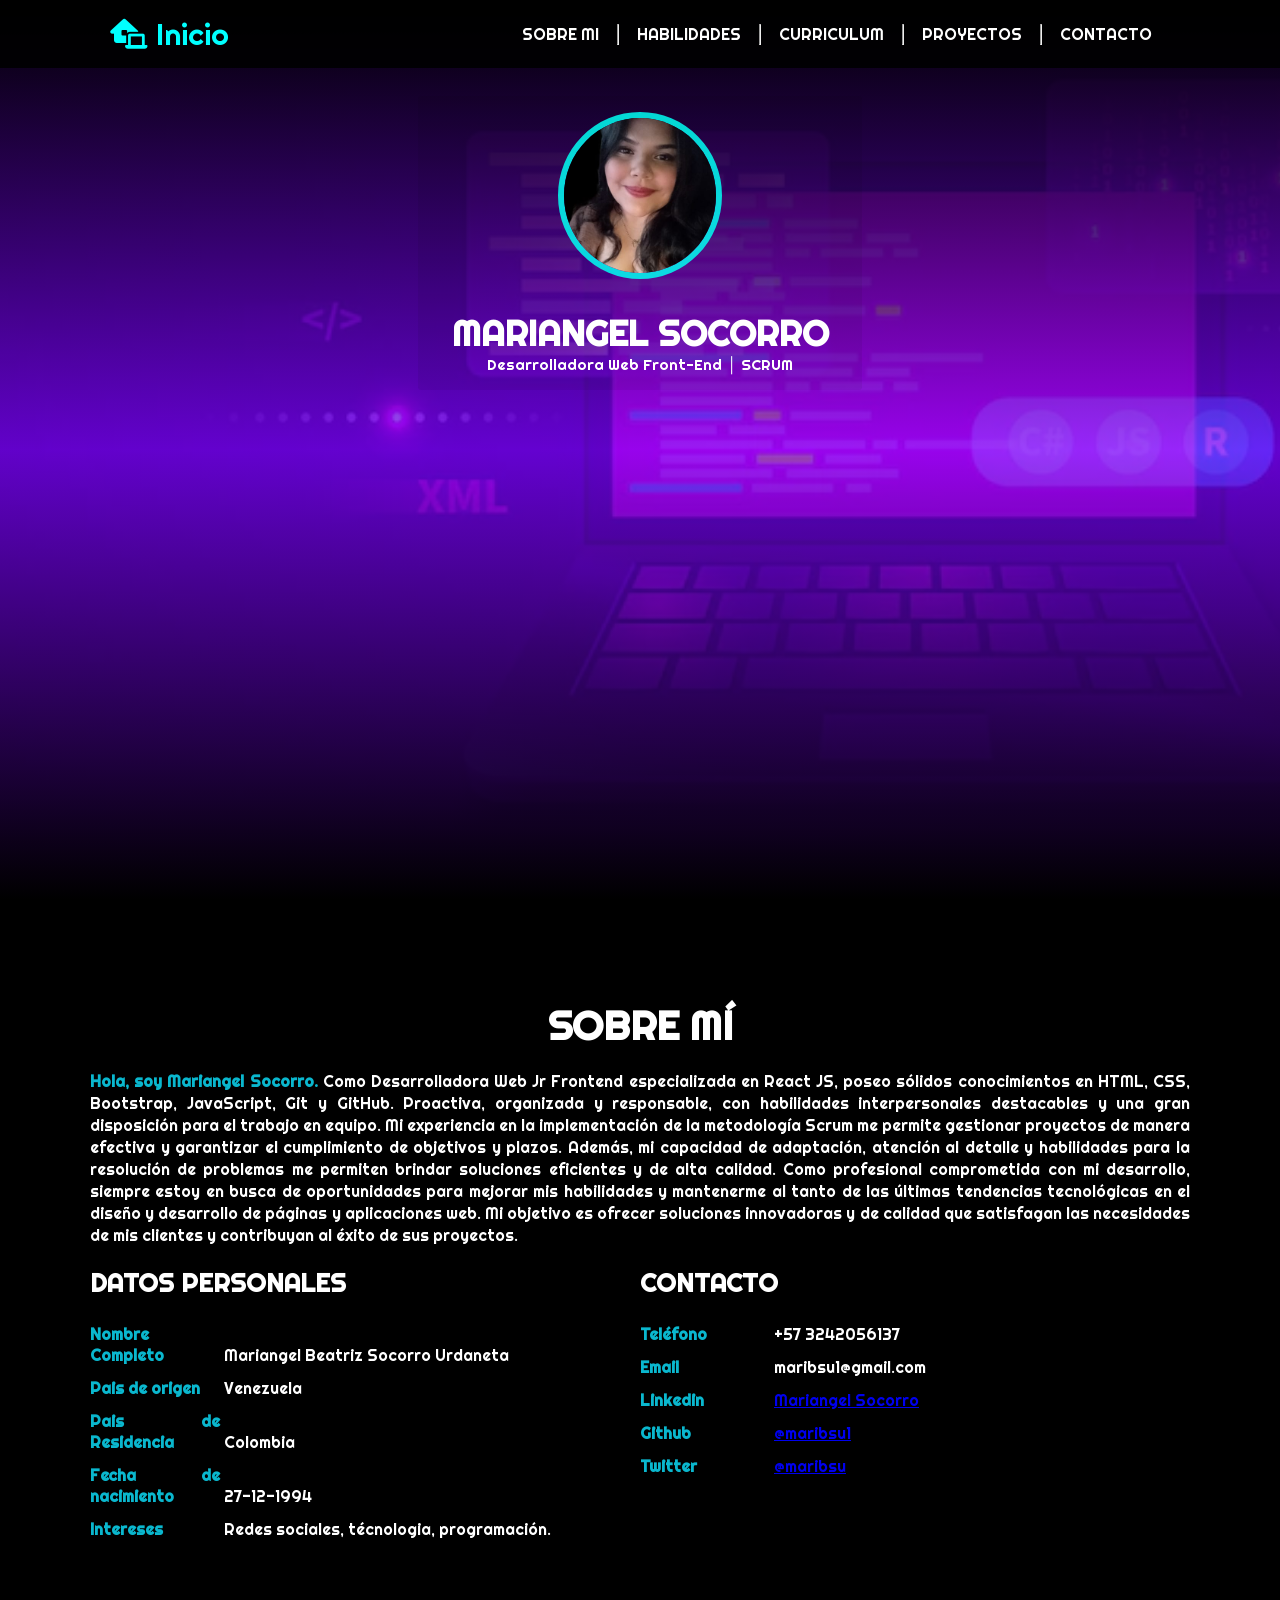
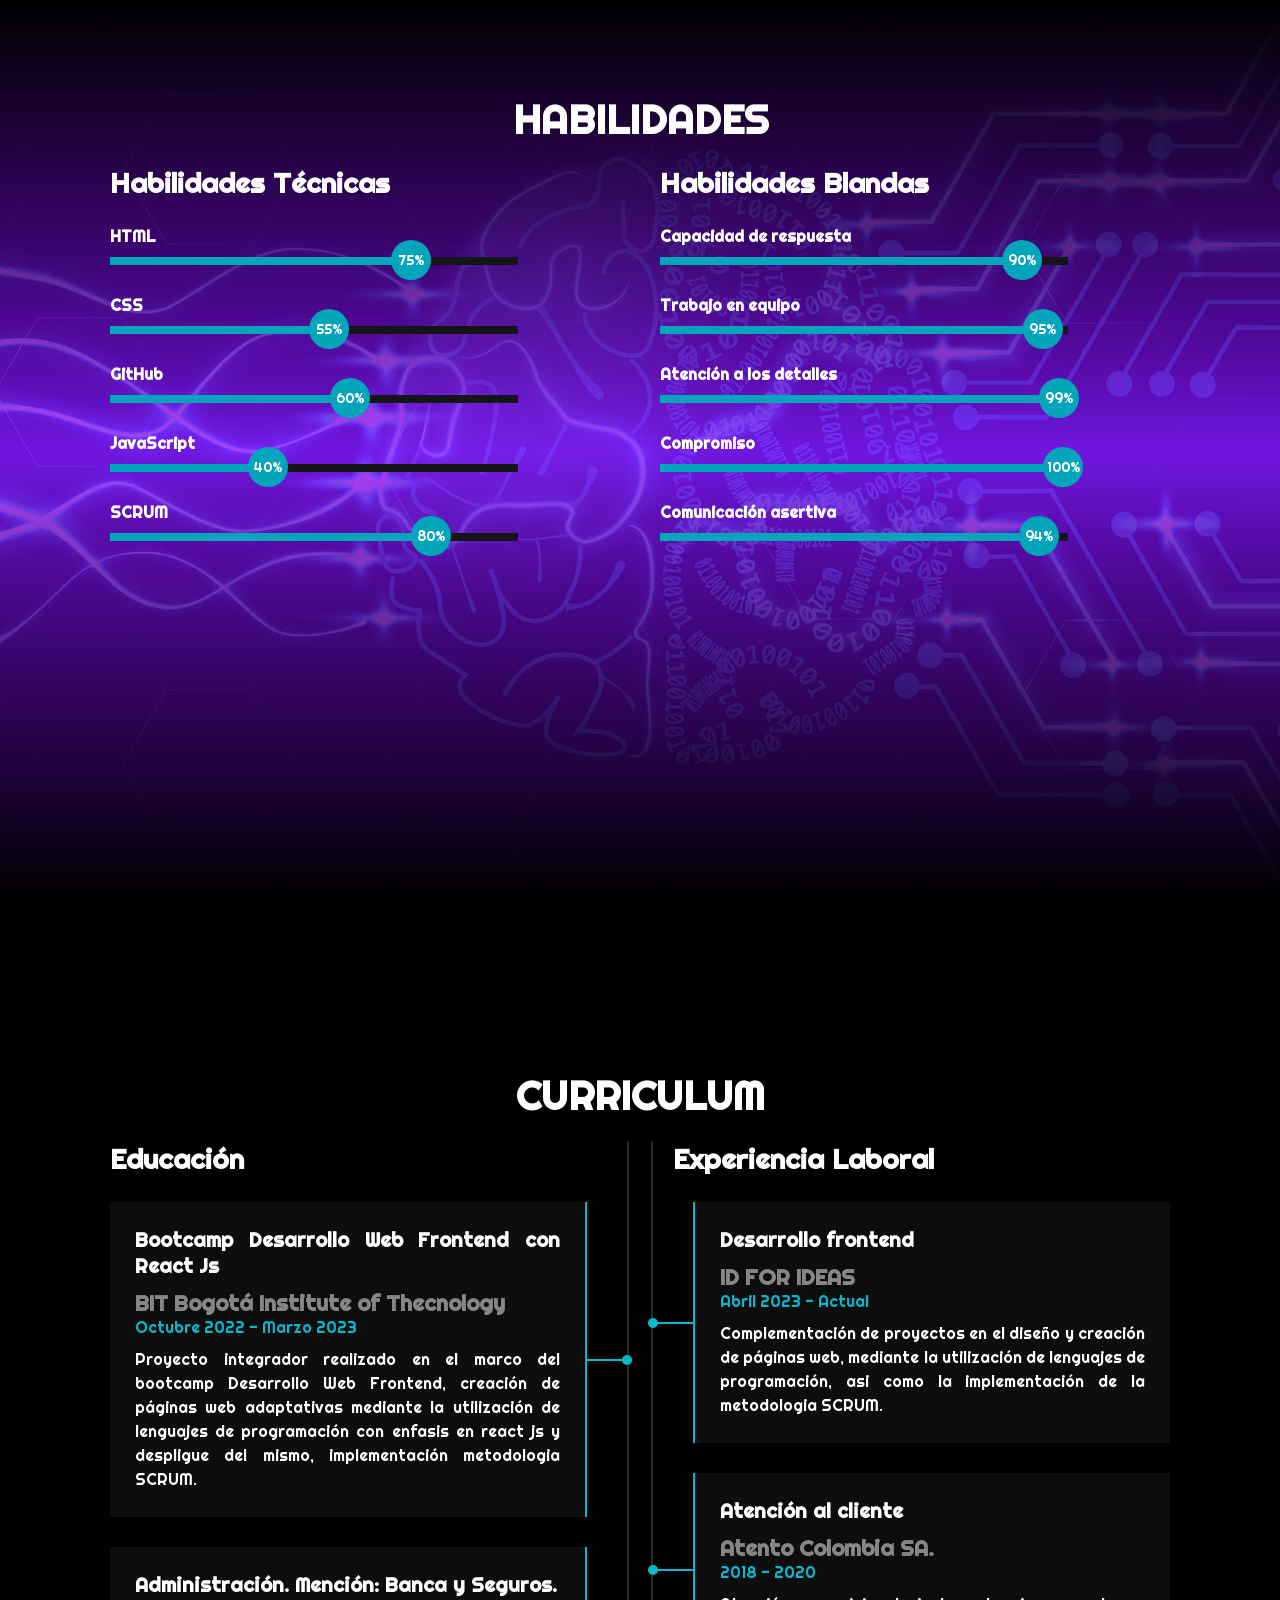
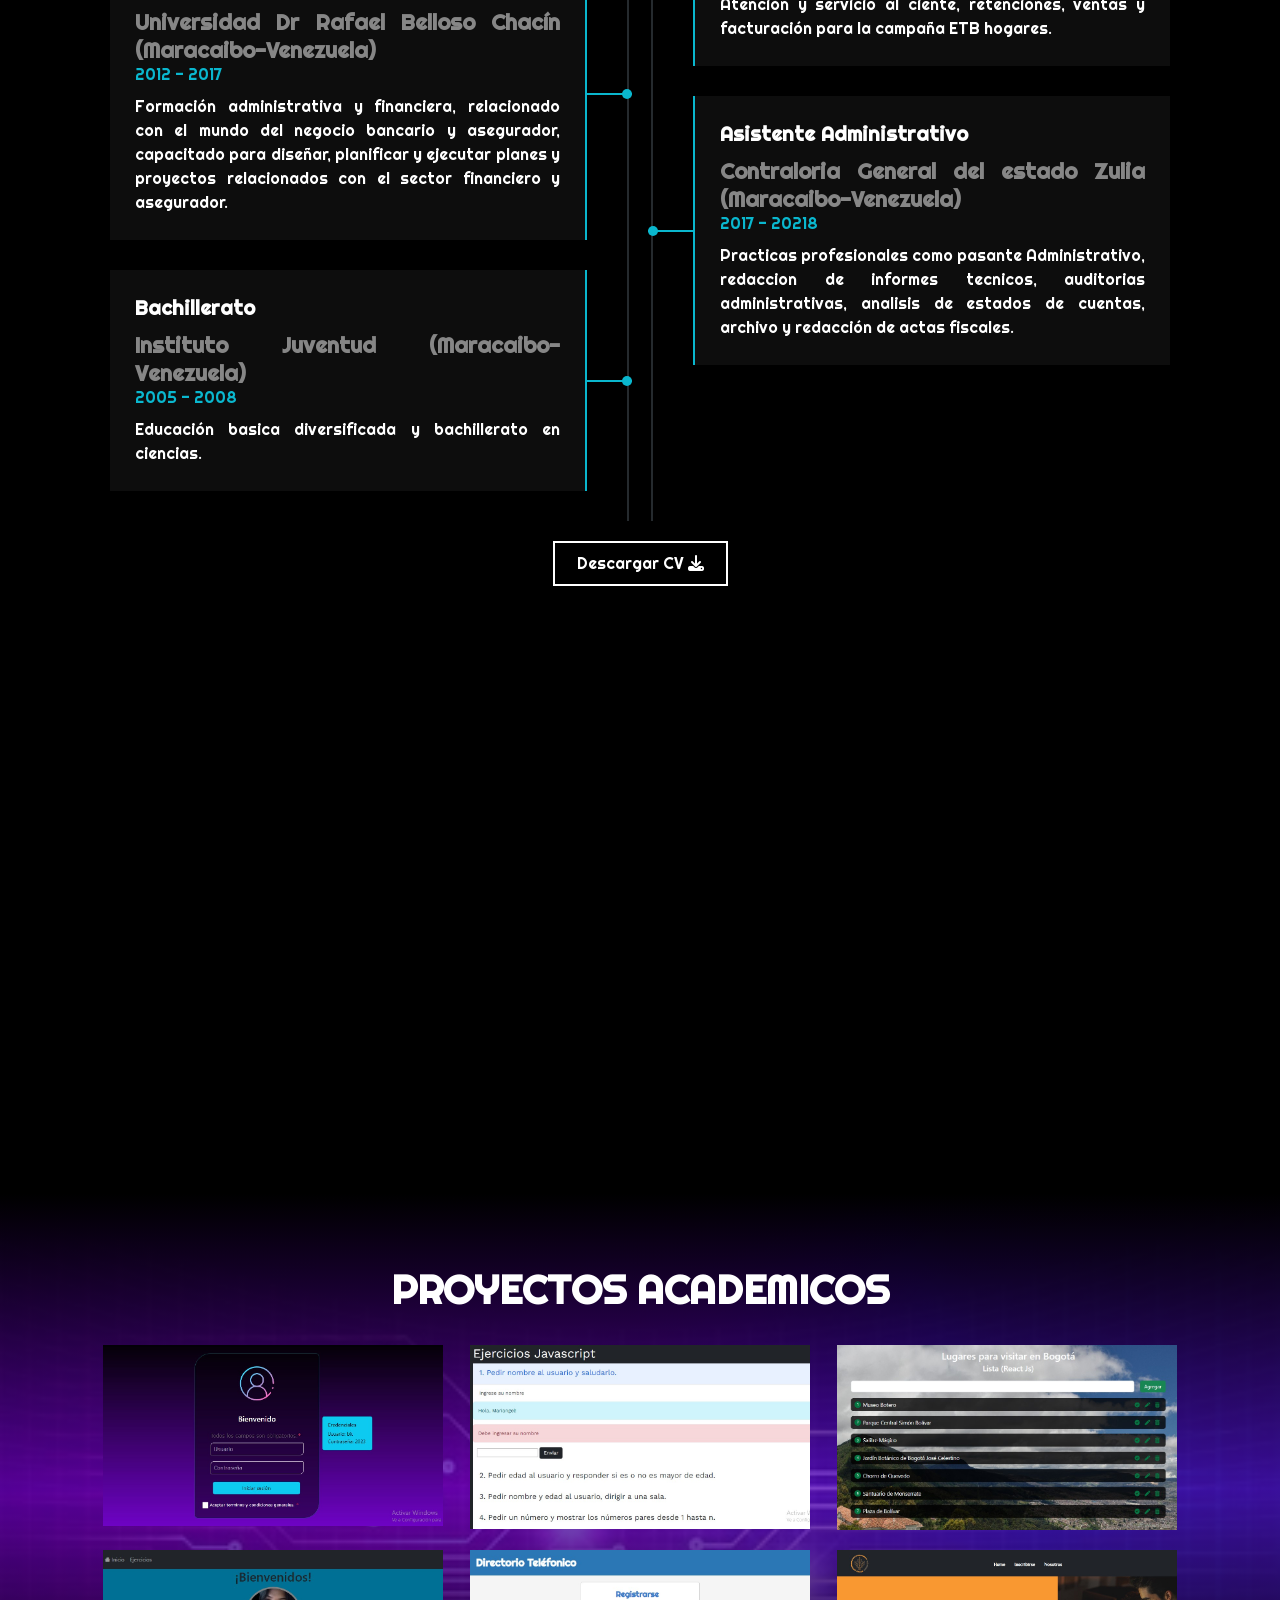
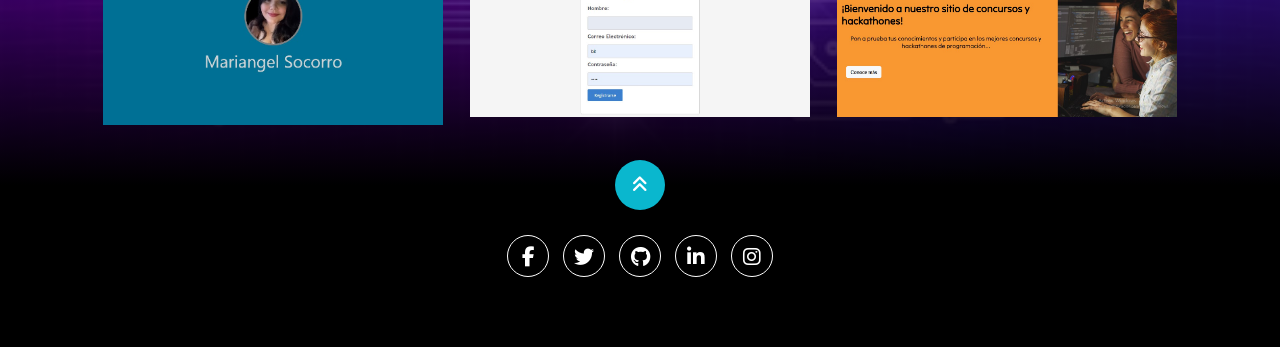
<file: docs/index.html>
<!DOCTYPE html>
<html lang="es">
 <head>
    <meta charset="UTF-8">
    <meta http-equiv="X-UA-Compatible" content="IE=edge">
    <meta name="viewport" content="width=device-width, initial-scale=1.0">
    <title>Developer Frontend</title>
    <link rel="stylesheet" href="./css/main.css">
    <link rel="stylesheet" href="https://cdnjs.cloudflare.com/ajax/libs/font-awesome/6.1.2/css/all.min.css" integrity="sha512-1sCRPdkRXhBV2PBLUdRb4tMg1w2YPf37qatUFeS7zlBy7jJI8Lf4VHwWfZZfpXtYSLy85pkm9GaYVYMfw5BC1A==" crossorigin="anonymous" referrerpolicy="no-referrer" />
    <link rel="icon" type="image/x-icon" href="./img/favicon.ico"/>
    <meta name="description" content="Pagina del desarrollador"/>
    <meta name="keywords" content="persona, desarrollador web, profesional"/>
 </head>
 <body>
   <div class="contenedor-header">
      <header>
          <div class="logo">
              <a href="#"><i class="fas fa-laptop-house" aria-hidden="true"></i> Inicio</a>
          </div>
          <nav id="nav">
              <ul>
                  <li><a href="#sobremi" onclick="seleccionar()">SOBRE MI</a></li>
                  <hr>
                  <li><a href="#habilidades" onclick="seleccionar()">HABILIDADES</a></li>
                  <hr>
                  <li><a href="#curriculum" onclick="seleccionar()">CURRICULUM</a></li>
                  <hr>            
                  <li><a href="#proyectos" onclick="seleccionar()">PROYECTOS</a></li>
                  <hr>
                  <li><a href="#sobremi" onclick="seleccionar()">CONTACTO</a></li>
              </ul>
          </nav>
          <div class="nav-responsive" onclick="mostrarOcultarMenu()">
            <i class="fa-solid fa-bars"></i>
          </div>
      </header>
  </div>
   <section id="inicio" class="inicio">
      <div class="contenido-banner">
          <div class="contenedor-img">
              <img src="./img/me.jpg" alt="imagen del desarrollador">
          </div>
          <h1>MARIANGEL SOCORRO</h1>
          <h2>Desarrolladora Web Front-End │ SCRUM
        </h2>
      </div>
    </section>
    <section id="sobremi" class="sobremi">
        <div class="contenido-seccion">
        <h2>SOBRE MÍ</h2>
        <p ><span>Hola, soy Mariangel Socorro. </span>Como Desarrolladora Web Jr Frontend especializada en React JS, poseo sólidos conocimientos en HTML, CSS, Bootstrap, JavaScript, Git y GitHub. Proactiva, organizada y responsable, con habilidades interpersonales destacables y una gran disposición para el trabajo en equipo.
            Mi experiencia en la implementación de la metodología Scrum me permite gestionar proyectos de manera efectiva y garantizar el cumplimiento de objetivos y plazos. Además, mi capacidad de adaptación, atención al detalle y habilidades para la resolución de problemas me permiten brindar soluciones eficientes y de alta calidad.
            Como profesional comprometida con mi desarrollo, siempre estoy en busca de oportunidades para mejorar mis habilidades y mantenerme al tanto de las últimas tendencias tecnológicas en el diseño y desarrollo de páginas y aplicaciones web.
            Mi objetivo es ofrecer soluciones innovadoras y de calidad que satisfagan las necesidades de mis clientes y contribuyan al éxito de sus proyectos.</p>      
        <div class="fila">
            <div class="col">
                <h3>DATOS PERSONALES</h3>
                <ul>
                    <li>
                        <strong>Nombre Completo</strong>
                        Mariangel Beatriz Socorro Urdaneta
                    </li>
                    <li>
                        <strong>Pais de origen</strong>
                        Venezuela
                    </li>
                    <li>
                        <strong>Pais de Residencia</strong>
                        Colombia
                    </li>
                    <li>
                        <strong>Fecha de nacimiento</strong>
                        27-12-1994
                    </li>
                    <li>
                        <strong>Intereses</strong>
                        Redes sociales, técnologia, programación.
                    </li>
                </ul>
            </div>
            <div class="col">
                <h3>CONTACTO</h3>
                <ul>
                    <li>
                        <strong>Teléfono</strong>
                        +57 3242056137
                    </li>
                    <li>
                        <strong>Email</strong>
                        maribsu1@gmail.com
                    </li>
                    <li>
                        <strong>Linkedin</strong>
                        <a href="https://www.linkedin.com/in/mariangelsocorro/" target="_blank" rel="noopener noreferrer"> Mariangel Socorro</a>
                    </li>
                    <li>
                        <strong>Github</strong>
                        <a href="https://github.com/maribsu1" target="_blank" rel="noopener noreferrer"> @maribsu1</a>
                    </li>
                    <li>
                        <strong>Twitter</strong>
                        <a href="https://www.Twitter.com/maribsu" target="_blank" rel="noopener noreferrer"> @maribsu</a>
                    </li>
                </ul>
            </div>
            </div>    
        </div>
        </section>
        <section class="habilidades" id="habilidades">
            <br>
            <br>
            <div class="contenido-seccion">
                <h2>HABILIDADES</h2>
                <div class="fila">
                    <div class="col">
                        <h3>Habilidades Técnicas</h3>
                        <div class="habilidad">
                            <span>HTML</span>
                            <div class="barra-habilidad">
                                <div class="progreso">
                                    <span>75%</span>
                                </div>
                            </div>
                        </div>
                        <div class="habilidad">
                            <span>CSS</span>
                            <div class="barra-habilidad">
                                <div class="progreso">
                                    <span>55%</span>
                                </div>
                            </div>
                        </div>
                        <div class="habilidad">
                            <span>GitHub</span>
                            <div class="barra-habilidad">
                                <div class="progreso">
                                    <span>60%</span>
                                </div>
                            </div>
                        </div>
                        <div class="habilidad">
                            <span>JavaScript</span>
                            <div class="barra-habilidad">
                                <div class="progreso">
                                    <span>40%</span>
                                </div>
                            </div>
                        </div>
                        <div class="habilidad">
                            <span>SCRUM</span>
                            <div class="barra-habilidad">
                                <div class="progreso">
                                    <span>80%</span>
                                </div>
                            </div>
                        </div>
                    </div>
                    <div class="col">
                        <h3>Habilidades Blandas</h3>
                        <div class="habilidad">
                            <span>Capacidad de respuesta</span>
                            <div class="barra-habilidad">
                                <div class="progreso">
                                    <span>90%</span>
                                </div>
                            </div>
                        </div>
                        <div class="habilidad">
                            <span>Trabajo en equipo</span>
                            <div class="barra-habilidad">
                                <div class="progreso">
                                    <span>95%</span>
                                </div>
                            </div>
                        </div>
                        <div class="habilidad">
                            <span>Atención a los detalles</span>
                            <div class="barra-habilidad">
                                <div class="progreso">
                                    <span>99%</span>
                                </div>
                            </div>
                        </div>
                        <div class="habilidad">
                            <span> Compromiso </span>
                            <div class="barra-habilidad">
                                <div class="progreso">
                                    <span>100%</span>
                                </div>
                            </div>
                        </div>
                        <div class="habilidad">
                            <span>Comunicación asertiva</span>
                            <div class="barra-habilidad">
                                <div class="progreso">
                                    <span>94%</span>
                                </div>
                            </div>
                        </div>
                    </div>
                </div>
            </div>
        </section>
    </div>
    </section>
    <br>
    <section id="curriculum" class="curriculum">
        <div class="contenido-seccion">
        <h2>CURRICULUM</h2>
        <div class="fila">
            <div class="col izquierda">
                <h3>Educación</h3>
                <div class="item izq">
                    <h4>Bootcamp Desarrollo Web Frontend con React Js</h4>
                    <span class="casa">BIT Bogotá Institute of Thecnology</span>
                    <span class="fecha">Octubre 2022 - Marzo 2023 </span>
                    <p>Proyecto integrador realizado en el marco del
                        bootcamp Desarrollo Web Frontend, creación de
                        páginas web adaptativas mediante la utilización
                        de lenguajes de programación con enfasis en
                        react js y despligue del mismo, implementación
                        metodologia SCRUM.</p>
                    <div class="conectori">
                        <div class="circuloi"></div>
                    </div>
                </div>
                <div class="item izq">
                    <h4>Administración. Mención: Banca y Seguros.</h4>
                    <span class="casa">Universidad Dr Rafael Belloso Chacín (Maracaibo-Venezuela)</span>
                    <span class="fecha">2012 - 2017</span>
                    <p>Formación administrativa y financiera, relacionado con el mundo del negocio bancario y asegurador, capacitado para diseñar, planificar y ejecutar planes y proyectos relacionados con el sector financiero y asegurador.</p>
                    <div class="conectori">
                        <div class="circuloi"></div>
                    </div>
                </div>
                <div class="item izq">
                    <h4>Bachillerato</h4>
                    <span class="casa">Instituto Juventud (Maracaibo-Venezuela)</span>
                    <span class="fecha">2005 - 2008</span>
                    <p>Educación basica diversificada y bachillerato en ciencias.</p>
                    <div class="conectori">
                        <div class="circuloi"></div>
                    </div>
                </div>
            </div>
            <div class="col derecha">
                <h3>Experiencia Laboral</h3>
                <div class="item der">
                    <h4>Desarrollo frontend</h4>
                    <span class="casa">ID FOR IDEAS</span>
                    <span class="fecha">Abril 2023 - Actual</span>
                    <p>Complementación de proyectos en el diseño y
                        creación de páginas web, mediante la utilización
                        de lenguajes de programación, asi como la
                        implementación de la metodologia SCRUM.
                        </p>
                    <div class="conectord">
                        <div class="circulod"></div>
                    </div>
                </div>
                <div class="item der">
                    <h4>Atención al cliente</h4>
                    <span class="casa">Atento Colombia SA.</span>
                    <span class="fecha">2018 - 2020</span>
                    <p>Atención y servicio al ciente, retenciones, ventas y facturación para la campaña ETB hogares.</p>
                    <div class="conectord">
                        <div class="circulod"></div>
                    </div>
                </div>
                <div class="item der">
                    <h4>Asistente Administrativo</h4>
                    <span class="casa">Contraloria General del estado Zulia (Maracaibo-Venezuela)</span>
                    <span class="fecha">2017 - 20218</span>
                    <p>Practicas profesionales como pasante Administrativo, redaccion de informes tecnicos, auditorias administrativas, analisis de estados de cuentas, archivo y redacción de actas fiscales.</p>
                    <div class="conectord">
                        <div class="circulod"></div>
                    </div>
                </div>
            </div>
        </div>
        <button class="boton"> 
            <span class="overlay"></span>
            <a download="HV_MariangelSocorro" href="./pdf/HV_MariangelSocorro.pdf" target="_blank" rel="noopener noreferrer"> Descargar CV <i class="fa-solid fa-download"></i> </a>
        </button>
        </div>
    </section>
    <div style="text-align:center;" >
        <video src="./img/banner.mp4" autoplay muted loop width="80%"></video>    
    </div>
    <br>
    <section id="proyectos" class="proyectos">
        <div class="contenido-seccion">
            <h2>PROYECTOS ACADEMICOS</h2>
            <div class="galeria">
                <a href="https://maribsu1.github.io/bit06exercises/" target="_blank" rel="noopener noreferrer" class="proyecto">
                    <img src="./img/p1.jpg" alt="">
                    <div class="overlay">
                        <h3>Desarrollo Web</h3>
                        <p>Login</p>
                    </div>
                </a>
                <a href="https://maribsu1.github.io/bit06exercises/ejercicios.html" target="_blank" rel="noopener noreferrer" class="proyecto">
                    <img src="./img/p2.jpg" alt="">
                    <div class="overlay">
                        <h3>Desarrollo Web</h3>
                        <p>Ejercicios de practica JavaScript</p>
                    </div>
                </a>
                <a href="https://maribsu1.github.io/bit08react/" target="_blank" rel="noopener noreferrer" class="proyecto">
                    <img src="./img/p3.jpg" alt="">
                    <div class="overlay">
                        <h3>Desarrollo Web</h3>
                        <p>Listado React Js</p>
                    </div>
                </a>
                <a href="https://bit09-react.netlify.app/" target="_blank" rel="noopener noreferrer" class="proyecto">
                    <img src="./img/p4.jpg" alt="">
                    <div class="overlay">
                        <h3>Desarrollo Web</h3>
                        <p>Ejercicios React js + Vite</p>
                    </div>
                </a>
                <a href="https://maribsu1.github.io/BITDIRECTORIO/" target="_blank" rel="noopener noreferrer" class="proyecto">
                    <img src="./img/p5.jpg" alt="">
                    <div class="overlay">
                        <h3>Desarrollo Web</h3>
                        <p>Página de registro + Directorio API</p>
                    </div>
                </a>
                <a href="https://relaxed-wisp-c95da3.netlify.app" target="_blank" rel="noopener noreferrer" class="proyecto">
                    <img src="./img/p6.jpg" alt="">
                    <div class="overlay">
                        <h3>Desarrollo Web</h3>
                        <p>Proyecto Final Bootcamp</p>
                    </div>
                </a>
                </div>
            </div>
        </div>
    </section>
    <footer>
        <a href="#inicio" class="arriba">
            <i class="fa-solid fa-angles-up"></i>
        </a>
        <div class="redes">
            <a href="https://www.facebook.com/mariangel.socorro.1" target="_blank" rel="noopener noreferrer"><i class="fa-brands fa-facebook-f"></i></a>
            <a href="https://www.Twitter.com/maribsu" target="_blank" rel="noopener noreferrer"><i class="fa-brands fa-twitter"></i></a>
            <a href="https://github.com/maribsu1" target="_blank" rel="noopener noreferrer"><i class="fa-brands fa-github"></i></a>
            <a href="https://www.linkedin.com/in/mariangelsocorro" target="_blank" rel="noopener noreferrer"><i class="fa-brands fa-linkedin-in"></i></a>
            <a href="https://www.Instagram.com/mariangelsocorro" target="_blank" rel="noopener noreferrer"><i class="fa-brands fa-instagram"></i></a>
        </div>
    </footer>
    <script src="./js/main.js"></script>
</body>
</html>
</file>
<file: docs/css/main.css>
@import url('https://fonts.googleapis.com/css2?family=Righteous&family=Work+Sans:wght@100;300;400;600;800&display=swap');
*{
    box-sizing: border-box;
    font-family: 'Righteous';
    margin: 0;
    padding: 0;
}
html{
    scroll-behavior: smooth;
    background-color: #000000;
}
.contenedor-header{
    background: #000000de;
    position: fixed;
    width: 100%;
    top: 0;
    left: 0;
    z-index: 99;
}
.contenedor-header header{
    max-width: 1100px;
    margin: auto;
    display: flex;
    justify-content: space-between;
    align-items: center;
    padding: 15px 20px;
}
.contenedor-header header .logo a{
    font-size: 30px;
    color: #00ffff;
    text-decoration: none;
}
.contenedor-header header .logo a:hover{
    color: white;
    transition: 0.5s;
}
.contenedor-header header ul{
    display: flex;
    list-style: none;
}
.contenedor-header header nav ul li a{
    text-align: none;
    color: white;
    margin: 0 15px;
    padding: 3px;
    transition: .5s;
    text-decoration: none;
}
.contenedor-header header nav ul li a:hover{
    color: #00ffff;
    transition: 1s;
}
.nav-responsive{
    background-color: #00ffff;
    color: white;
    padding: 5px 10px;
    border-radius: 5px;
    cursor: pointer;
    display: none;
}
.inicio {
    background-image: linear-gradient(to bottom, rgb(0, 0, 0), rgba(118, 2, 250, 0.726), rgb(0, 0, 0)),
    url(../img/fondo.jpg);    
    background-size: cover;
    height: 100vh;
    color: #fff;
    display: flex;
    align-items: center;
}
.inicio .contenido-banner{
    padding: 16px;
    background-color: #00000010;
    max-width: 700px;
    margin: auto;
    margin-top: 96px;
    text-align: center;
    border-radius: 3px;
}
.inicio .contenido-banner img{
    margin-top: 40px;
    border: 6px solid #00fff2d8;
    display: block;
    width: 40%;
    margin: auto;
    border-radius: 100%;
    transition: all 1.5s ease;


}
.inicio .contenido-banner img:hover{
    border: 8px solid #00fff2d8;
    width: 42%;
    border-radius: 100%;
    transform: scale(1.30);

}
.inicio .contenido-banner h1{
    margin-top: 32px;
    font-size: 35px;
    font-family: 'Righteous';
}
.inicio .contenido-banner h2{
    font-size: 15px;
    font-weight: normal;
}
.sobremi{
    background-color: #000000;
    color: rgb(255, 255, 255);
    padding: 50px 20px;
}
.sobremi .contenido-seccion{
    max-width: 1100px;
    margin: auto;
    text-align: justify;
}
.sobremi h2{
    font-size: 40px;
    text-align: center;
    padding: 20px 0;
    margin-top: 30px;
}
.sobremi h2:hover{
    color: #00ffff;
    font-size: 41px;
    transition: 1s;
}
.sobremi .contenido-seccion p{
    font: 18px;
    line-height: 22px;
    margin-bottom: 20px;
}
.sobremi .contenido-seccion p span{
    color: #0ab7ce;
    font-weight: bold;
}
.sobremi .fila{
    display: flex;
}
.sobremi .fila .col
{
    width: 50%;
}
.sobremi .fila .col h3{
    font-size: 25px;
    margin-bottom: 25px;
}
.sobremi .fila .col ul{
    list-style: none;
}
.sobremi .fila .col ul li{
    margin: 12px 0;
}
.sobremi .fila .col ul li strong{
    display: inline-block;
    color: #0ab7ce;
    width: 130px;
}
.sobremi .fila .col ul li span{
    background-color: #0ab7ce;
    padding: 3px;
    font-weight: bold;
    border-radius: 5px;
}
.habilidades{
    background-image: linear-gradient(to bottom, rgb(0, 0, 0), rgba(141, 1, 255, 0.74), rgb(0, 0, 0)),
    url(../img/bg.png);    
    background-size: cover;
    height: 100vh;
    color: #fff;
    align-items: center;
}
.habilidades .contenido-seccion{
    max-width: 1100px;
    margin: auto;
}
.habilidades h2{
    font-size: 40px;
    text-align: center;
    padding: 20px 0;
    margin-top: 30px;
}
.habilidades h2:hover{
    color: #00ffff;
    font-size: 41px;
    transition: 1s;
}
.habilidades .fila{
    display: flex;
}
.habilidades .fila .col{
    width: 50%;
    padding: 0 20px;
}
.habilidades .fila .col h3{
    font-size: 28px;
    margin-bottom: 25px;
}
.habilidades .habilidad > span{
    font-weight: bold;
    display: block;
    margin-bottom: 10px;
}
.habilidades .habilidad .barra-habilidad{
    height: 8px;
    width: 80%;
    background-color: #131517;
    position: relative;
    margin-bottom: 30px;
}
.habilidades .habilidad .progreso{
    background-color: #03a5bb;
    position: absolute;
    top: 0;
    left: 0;
    height: 8px;
}
.habilidades .habilidad .barra-habilidad span{
    position: absolute;
    height: 40px;
    width: 40px;
    background-color: #03a5bb;
    border-radius: 50px;
    line-height: 40px;
    text-align: center;
    top: -17px;
    right: -15px;
    font-size: 14px;
}
.habilidades .habilidad .html{
    width: 0%;
    animation: 2s html forwards;
}
@keyframes html {
    0%{width: 0%;}
    100%{width: 75%;}
}
.habilidades .habilidad .css{
    width: 0%;
    animation: 2s css forwards;
}
@keyframes css {
    0%{width: 0%;}
    100%{width: 55%;}
}

.habilidades .habilidad .github{
    width: 0%;
    animation: 2s github forwards;
}
@keyframes github {
    0%{width: 0%;}
    100%{width: 60%;}
}
.habilidades .habilidad .javascript{
    width: 0%;
    animation: 2s javascript forwards;
}
@keyframes javascript {
    0%{width: 0%;}
    100%{width: 40%;}
}
.habilidades .habilidad .scrum{
    width: 0%;
    animation: 2s scrum forwards;
}
@keyframes scrum {
    0%{width: 0%;}
    100%{width: 80%;}
}
.habilidades .habilidad .respuesta{
    width: 0%;
    animation: 2s respuesta forwards;
}
@keyframes respuesta {
    0%{width: 0%;}
    100%{width: 90%;}
}
.habilidades .habilidad .adaptabilidad{
    width: 0%;
    animation: 2s adaptabilidad forwards;
}
@keyframes adaptabilidad {
    0%{width: 0%;}
    100%{width: 95%;}
}
.habilidades .habilidad .detalles{
    width: 0%;
    animation: 2s detalles forwards;
}
@keyframes detalles {
    0%{width: 0%;}
    100%{width: 99%;}
}
.habilidades .habilidad .compromiso{
    width: 0%;
    animation: 2s compromiso forwards;
}
@keyframes compromiso {
    0%{width: 0%;}
    100%{width: 100%;}
}
.habilidades .habilidad .comunicacion{
    width: 0%;
    animation: 2s comunicacion forwards;
}
@keyframes comunicacion {
    0%{width: 0%;}
    100%{width: 94%;}
}
.curriculum{
    margin-top: 6%;
    background-color: #000000;
    color: #fff;
    padding: 50px 20px;
    text-align: justify;

}
.curriculum .contenido-seccion{
    max-width: 1100px;
    margin: auto;
}
.curriculum h2{
    font-size: 40px;
    text-align: center;
    padding: 20px 0;
}
.curriculum h2:hover{
    color: #00ffff;
    font-size: 41px;
    transition: 1s;
}
.curriculum .fila{
    display: flex;
    justify-content: space-between;
}
.curriculum .fila .col{
    width: 49%;
    padding: 0 20px;
}
.curriculum .fila .col h3{
    font-size: 28px;
    margin-bottom: 25px;
}
.curriculum .fila .izquierda{
    border-right: 2px solid #252A2E;
}
.curriculum .fila .derecha{
    border-left: 2px solid #252A2E;
}
.curriculum .fila .item{
    padding: 25px;
    margin-bottom: 30px;
    background-color: rgba(48, 47, 47, 0.281);
    position: relative;
}
.curriculum .fila .item h4{
    font-size: 20px;
    margin-bottom: 10px;
}
.curriculum .fila .item .casa{
    color: #ffffff80;
    font-size: 22px;
    font-weight: bold;
    display: block;
}
.curriculum .fila .item .fecha{
    display: block;
    color: #0ab7ce;
    margin-bottom: 10px;
}
.curriculum .fila .item p{
    line-height: 24px;
}
.curriculum .fila .izq{
    border-right: 2px solid #0ab7ce;
    margin-right: 20px;
}
.curriculum .fila .der{
    border-left: 2px solid #0ab7ce;
    margin-left: 20px;
}
.curriculum .fila .item .conectori{
    height: 2px;
    background-color: #0ab7ce;
    width: 47px;
    position: absolute;
    top: 50%;
    right: -47px;
    z-index: 5;
}
.curriculum .fila .item .conectori .circuloi{
    display: block;
    height: 10px;
    width: 10px;
    border-radius: 50%;
    background-color: #0ab7ce;
    float: right;
    position: relative;
    bottom: 4px;
}
.curriculum .fila .item .conectord{
    height: 2px;
    background-color: #0ab7ce;
    width: 47px;
    position: absolute;
    top: 50%;
    left: -47px;
    z-index: 5;
}
.curriculum .fila .item .conectord .circulod{
    display: block;
    height: 10px;
    width: 10px;
    border-radius: 50%;
    background-color: #0ab7ce;
    float: left;
    position: relative;
    bottom: 4px;
}
.curriculum button{
    cursor: pointer;
    background-color: transparent;
    border: 2px solid #fff;
    width: fit-content;
    display: block;
    margin: 20px auto;
    padding: 10px 22px;
    font-size: 16px;
    color: #fff;
    position: relative;
    z-index: 10;
}

.boton a{
    color: #ffffff; 
    text-decoration: none;   
}

.curriculum button .overlay{
    position: absolute;
    top: 0;
    left: 0;
    width: 0;
    height: 100%;
    background-color: #0ab7ce;
    z-index: -1;
    transition: 0.6s;
}
.curriculum button:hover .overlay{
    width: 100%;
}
.proyectos{
    background-image: linear-gradient(to bottom, rgb(0, 0, 0), rgba(80, 0, 185, 0.726), rgb(0, 0, 0)),
    url(../img/bg3.jpg);    
    background-size: cover;
    color: #fff;
    padding: 50px 20px;
}
.proyectos .contenido-seccion{
    max-width: 1100px;
    margin: auto;
}
.proyectos h2{
    font-size: 40px;
    text-align: center;
    padding: 20px 0;
}
.proyectos h2:hover{
    color: #00ffff;
    font-size: 41px;
    transition: 1s;

}
.proyectos .galeria{
    display: flex;
    flex-wrap: wrap;
    justify-content: space-around;
}
.proyectos .galeria .proyecto{
    position: relative;
    max-width: 340px;
    height: fit-content;
    margin: 10px;
    cursor: pointer;
}
.proyectos .galeria .proyecto img{
    width: 100%;
    display: block;
}
.proyectos .galeria .proyecto .overlay{
    position: absolute;
    top: 0;
    width: 100%;
    height: 100%;
    text-align: center;
    background: linear-gradient(rgba(0, 255, 204, 0.8), rgba(0, 0, 0, 0.8));
    display: flex;
    flex-direction: column;
    justify-content: center;
    transition: 1s;
    font-size: 18px;
    letter-spacing: 3px;
    opacity: 0;
}
.proyectos .galeria .proyecto .overlay h3{
    margin-bottom: 20px;
    transition: 1s;
    color: white;
}
.proyectos .galeria .proyecto .overlay:hover{
    opacity: 1;
}
.proyectos .galeria .proyecto .overlay:hover h3{
    margin-bottom: 0px;
    color: white;
}
.proyectos .galeria .proyecto .overlay:hover p{
    margin-bottom: 0px;
    color: white;
}
footer{
    background: linear-gradient(to top, rgba(0, 0, 0, 0.938), rgb(0, 0, 0));
    color: #fff;
    padding: 10px 0 10px 0;
    text-align: center;
    position: relative;
    width: 100%;
}
footer .redes{
    margin-bottom: 20px;
}
footer .redes a{
    color: #fff;
    display: inline-block;
    text-decoration: none;
    border: 1px solid #fff;
    border-radius: 100%;
    width: 42px;
    height: 42px;
    line-height: 42px;
    margin: 40px 5px;
    font-size: 20px;
    transition: .3s;
}
footer .redes a:hover{
    color: rgb(14, 180, 202);
    border: 1px solid rgb(14, 180, 202);
    width: 46px;
    height: 46px;
    line-height: 46px;
}
footer .arriba{
    display: block;
    width: 50px;
    height: 50px;
    background-color: #0ab7ce;
    color: white;
    position: absolute;
    left: 50%;
    transform: translateX(-50%);
    top: -25px;
    border-radius: 50%;
    line-height: 50px;
    font-size: 18px;
}
footer .arriba:hover{
    display: block;
    width: 53px;
    height: 53px;
    font-size: 21px;
    background-color: #0ab7ce;
}

@media screen and (max-width:980px){
    .inicio {
        background-image: linear-gradient(to bottom, rgb(0, 0, 0), rgba(141, 1, 255, 0.74), rgb(0, 0, 0)),
        url(../img/responsive.jpg);   
        background-size: cover;
        height: 100vh;
        display: flex;
        align-items: center;  
    }
    .inicio .contenido-banner{
        background-color: #00000000;
        margin: auto;
        margin-top: 150px;
        text-align: center;
    }
    nav{
        display: none;
    }
    .nav-responsive{
        display: block;
    }
    nav.responsive{
        display: block;
        position: absolute;
        right: 0;
        top: 75px;
        background-color: #000000c5;
        width: 180px;
    }
    nav.responsive ul{
        display: block !important;
    }
    nav.responsive ul li{
        border-bottom: 1px solid #fff;
        padding: 10px 0;
    }   
      
}
@media screen and (max-width:700px){
    .sobremi .fila{
        display: block;
    }
    .sobremi .fila .col{
        width: fit-content;
    }

    .habilidades .fila{
        display: block;
    }
    .habilidades .fila .col{
        width: 100%;
    }
    .habilidades .fila .col .barra-habilidad{
        width: 96%;
    }
    .curriculum {
        margin-top: 70%;
    }
    .curriculum .fila{
        display: block;
    }
    .curriculum .fila .col{
        width: 90%;
    }
    .curriculum .fila .derecha{
        margin-left: 20px;
    }
    .proyectos .galeria{
        display: block;
        width: 100%;
    }
    .proyectos .galeria .proyecto{
        max-width: 100%;
    }
    .proyectos .galeria .proyecto img{
        width: 100%;
    }
}
</file>
